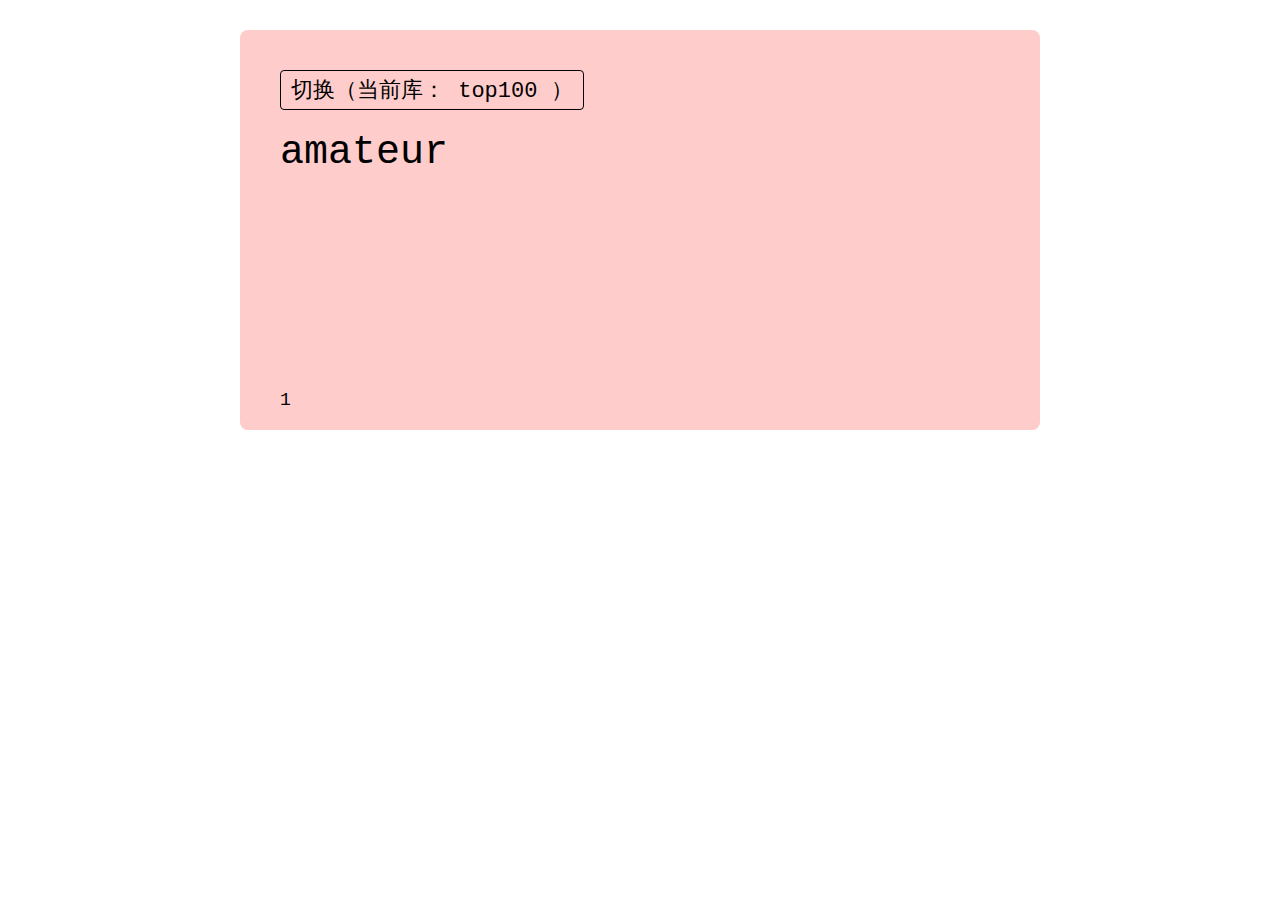
<file: words/index.html>
﻿<!DOCTYPE html>
<html lang="zh">

<head>
  <meta charset="UTF-8">
  <meta name="viewport" content="width=device-width, initial-scale=1.0">
  <meta http-equiv="X-UA-Compatible" content="ie=edge">
  <title>Document</title>
  <script src="./jq.js"></script>
  <link rel="stylesheet" href="./main.css">
</head>

<body>
  <div class="card">
    <div class="btn">切换（当前库： <span class="lib">top100</span>  ）</div>
    <div class="line1"></div>
    <div class="line2"></div>
    <div class="page">1</div>
  </div>
</body>
<script src="./words.js"></script>
<script src="./main.js"></script>


</html>
</file>
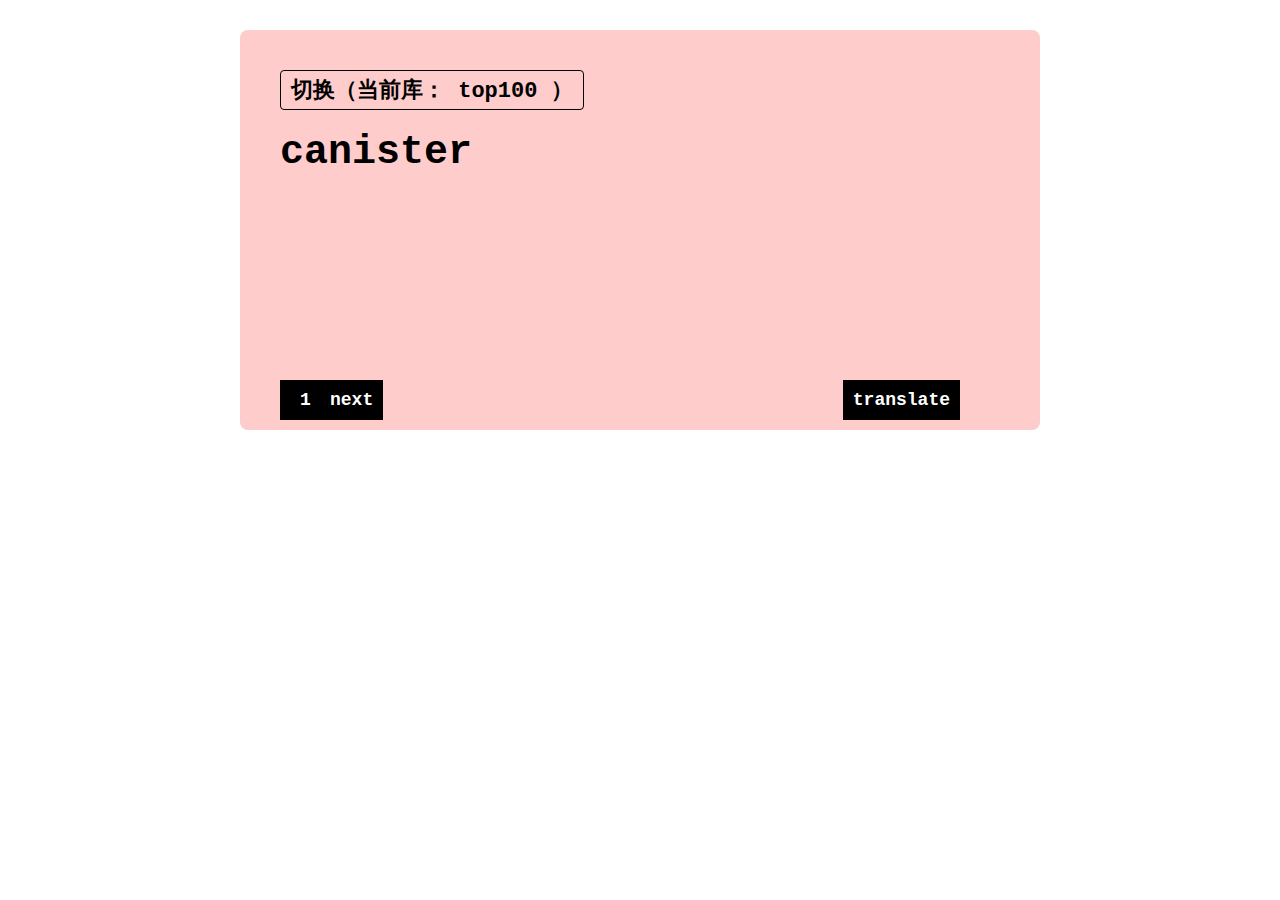
<file: learnlang/words/index.html>
﻿<!DOCTYPE html>
<html lang="zh">

<head>
  <meta charset="UTF-8">
  <meta name="viewport" content="width=device-width, initial-scale=1.0">
  <meta http-equiv="X-UA-Compatible" content="ie=edge">
  <title>Document</title>
  <script src="./jq.js"></script>
  <link rel="stylesheet" href="./main.css">
</head>

<body>
  <div class="card">
    <div class="btn">切换（当前库： <span class="lib">top100</span>  ）</div>
    <div class="line1"></div>
    <div class="line2"></div>
    <div class="page">1 </div>
    <div class="click"> next </div>
    <div class="tr"> translate </div>
  </div>
  <style>
    #aa{
      width:800px;
      height:800px;
      margin-left:50px;
      position: relative;
    }
  </style>
  <div id="aa1"></div>

</body>
<script src="./words.js"></script>
<script src="./allwords.js"></script>
<script src="./main.js"></script>


</html>
</file>
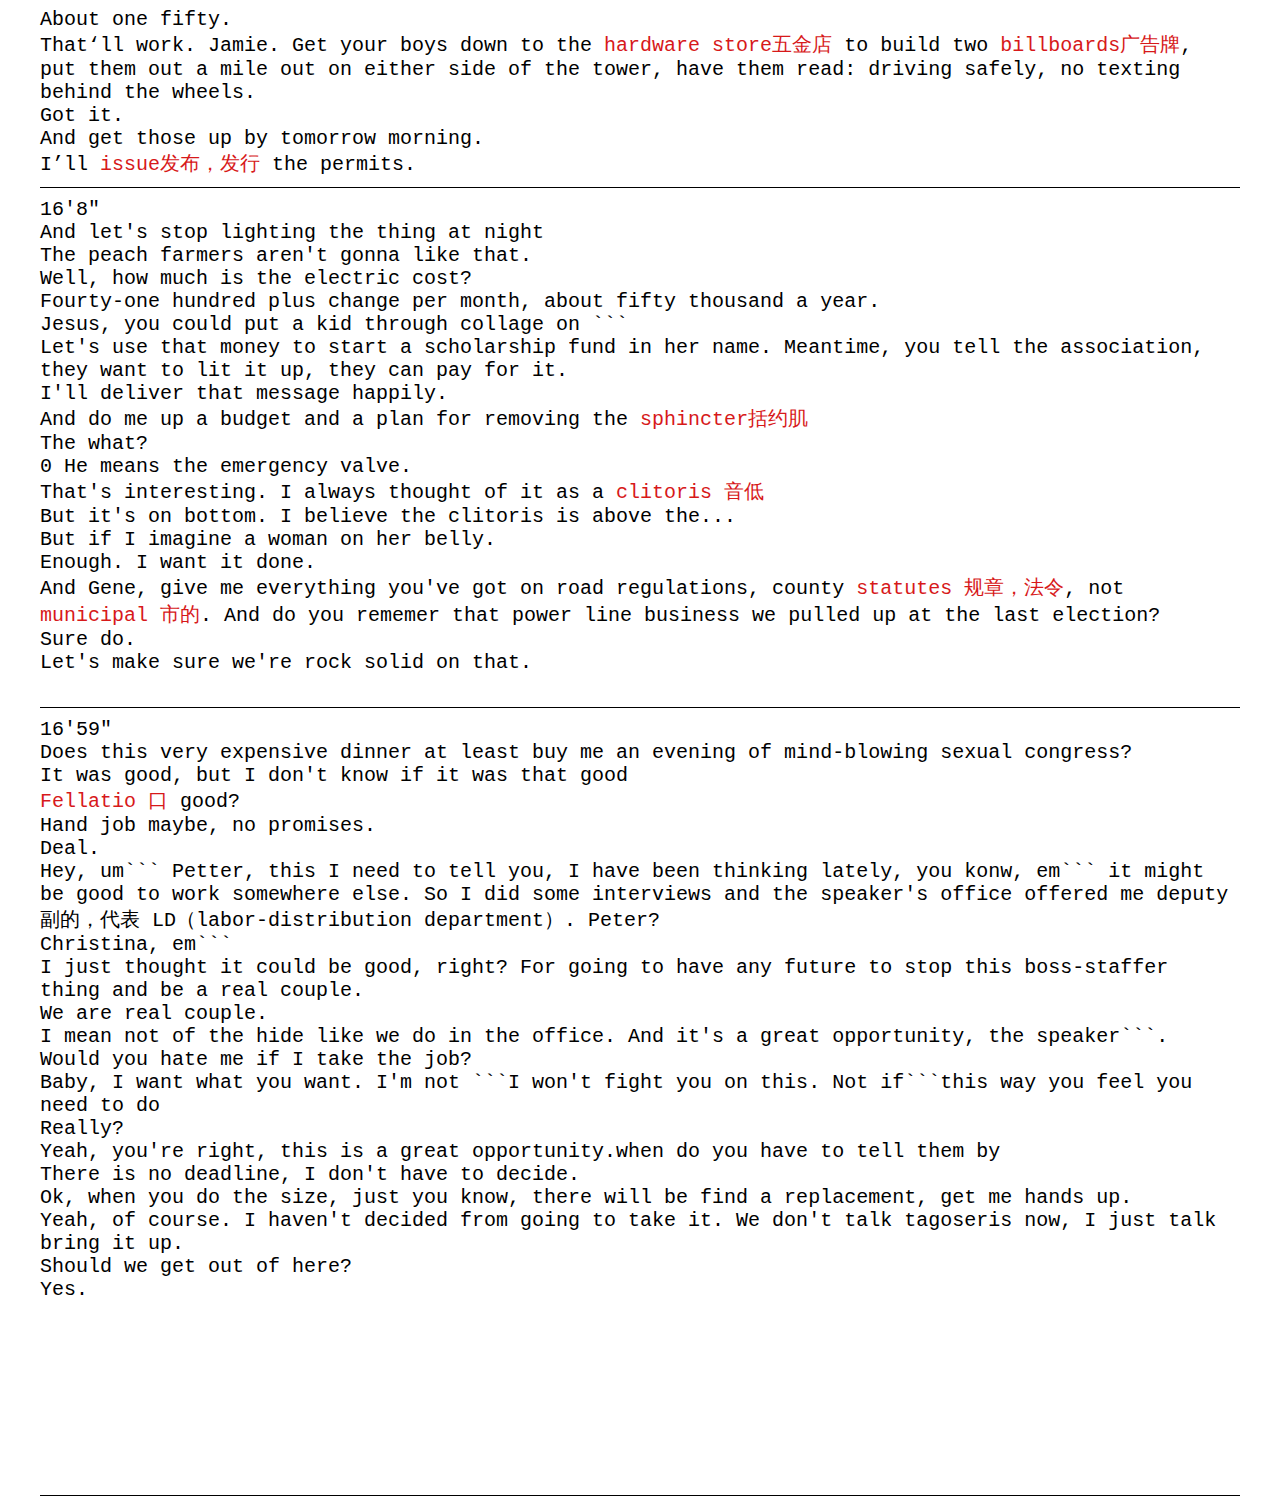
<file: s1e3.html>
<!DOCTYPE html>
<html lang="en">

<head>
  <meta charset="UTF-8">
  <meta name="viewport" content="width=device-width, initial-scale=1.0">
  <meta http-equiv="X-UA-Compatible" content="ie=edge">
  <title>Document</title>
  <link rel="stylesheet" href="./assets/style.css" />
</head>

<body>
  <div class="done">
    About one fifty.
    <br />That‘ll work. Jamie. Get your boys down to the <span>hardware store五金店</span> to build two
    <span>billboards广告牌</span>,
    <br />put them out a mile out on either side of the tower, have them read: driving safely, no texting behind the wheels.
    <br />Got it.
    <br />And get those up by tomorrow morning.
    <br />I’ll <span>issue发布，发行</span> the permits.
  </div>
  <div>
    16'8"<br /> And let's stop lighting the thing at night<br /> The peach farmers aren't gonna like that. <br /> Well, how much is the electric cost? <br /> Fourty-one hundred plus change per month, about fifty thousand a year.<br /> Jesus, you could
    put a kid through collage on ```<br /> Let's use that money to start a scholarship fund in her name. Meantime, you tell the association, they want to lit it up, they can pay for it.<br /> I'll deliver that message happily.<br /> And do me up a budget
    and a plan for removing the <span>sphincter括约肌</span><br /> The what?<br /> 0 He means the emergency valve.<br /> That's interesting. I always thought of it as a <span>clitoris 音低</span><br /> But it's on bottom. I believe the clitoris is above the...<br
    /> But if I imagine a woman on her belly.<br /> Enough. I want it done.<br /> And Gene, give me everything you've got on road regulations, county <span>statutes 规章，法令</span>, not <span>municipal
      市的</span>. And do you rememer that power line business we pulled up at the last election?<br /> Sure do.<br /> Let's make sure we're rock solid on that.<br />
    <br />
  </div>
  <div>
    16'59"<br /> Does this very expensive dinner at least buy me an evening of mind-blowing sexual congress?<br /> It was good, but I don't know if it was that good<br />
    <span>Fellatio 口 </span> good?<br /> Hand job maybe, no promises.<br /> Deal.
    <br /> Hey, um``` Petter, this I need to tell you, I have been thinking lately, you konw, em``` it might be good to work somewhere else. So I did some interviews and the speaker's office offered me deputy 副的，代表 LD（labor-distribution department）. Peter?<br
    /> Christina, em```<br /> I just thought it could be good, right? For going to have any future to stop this boss-staffer thing and be a real couple.<br /> We are real couple.<br /> I mean not of the hide like we do in the office. And it's a great
    opportunity, the speaker```. Would you hate me if I take the job? <br /> Baby, I want what you want. I'm not ```I won't fight you on this. Not if```this way you feel you need to do<br /> Really?
    <br /> Yeah, you're right, this is a great opportunity.when do you have to tell them by<br /> There is no deadline, I don't have to decide.<br /> Ok, when you do the size, just you know, there will be find a replacement, get me hands up.<br /> Yeah,
    of course. I haven't decided from going to take it. We don't talk tagoseris now, I just talk bring it up.<br /> Should we get out of here?<br /> Yes.
    <br />
    <br />
    <br />
    <br />
    <br />
    <br />
    <br />
    <br />
    <br />

  </div>
</body>

</html>
</file>
<file: words/main.css>
*{
  font-family: 'Courier New', Courier, monospace;
}
.card {
  border-radius: 8px;
  width: 800px;
  height: 400px;
  background: #ddd;
  margin: 30px auto;
  padding: 40px;
  box-sizing: border-box;
  position: relative;
}

.line1 {
  font-size: 40px;
}

.line2 {
  font-size: 26px;
}

.rollup {
  transform: rotateX(360deg);
  transition: all .3s;
}

.rollleft {
  transform: rotateY(-360deg);
  transition: all .3s;
}

.btn {
  font-size: 22px;
  border: 1px solid black;
  border-radius: 4px;
  padding: 4px 10px;
  cursor: pointer;
  display: inline-block;
  margin-bottom: 20px;
}
.page{
  position: absolute;
  left:40px;
  font-size: 18px;
  bottom: 20px;
}
</file>
<file: learnlang/words/main.css>
* {
  font-family: 'Courier New', Courier, monospace;
  font-weight: bold;
}

.card {
  border-radius: 8px;
  width: 800px;
  height: 400px;
  background: #fda;
  margin: 30px auto;
  padding: 40px;
  box-sizing: border-box;
  position: relative;
}

.line1 {
  font-size: 40px;
}

.line2 {
  font-size: 26px;
}

.rollup {
  transform: rotateX(360deg);
  transition: all .3s;
}

.rollleft {
  transform: rotateY(-360deg);
  transition: all .3s;
}

.btn {
  font-size: 22px;
  border: 1px solid black;
  border-radius: 4px;
  padding: 4px 10px;
  cursor: pointer;
  display: inline-block;
  margin-bottom: 20px;
}

.page {
  cursor: pointer;
  background: #000;
  color: #fff;
  position: absolute;
  left: 40px;
  font-size: 18px;
  bottom: 10px;
  padding: 10px 20px;
}

.click {
  cursor: pointer;
  background: #000;
  color: #fff;
  position: absolute;
  left: 80px;
  font-size: 18px;
  bottom: 10px;
  padding: 10px 10px;
}

.tr {
  cursor: pointer;
  background: #000;
  color: #fff;
  position: absolute;
  right: 80px;
  font-size: 18px;
  bottom: 10px;
  padding: 10px 10px;
}




.bar{
  background: #c3cad6;
}
 .bar .band {
  height: 100%;
  float: left;
  z-index: 0;
  text-align: center;
}
.bar .span {
  height: 100%;
  font-size: 12px;
  overflow: visible;
  text-align: center;
  z-index: 99;
  width: 40px;
  position: absolute;
  background: transparent;}
</file>
<file: assets/style.css>
* {
  font-family: Courier, monospace;
  font-size: 20px;
}

div {
  margin: 0 auto;
  width: 1200px;
  margin-bottom: 10px;
  border-bottom:1px solid black; 
  padding-bottom: 10px;
}

span {
  color: #d7191a;
}
</file>
